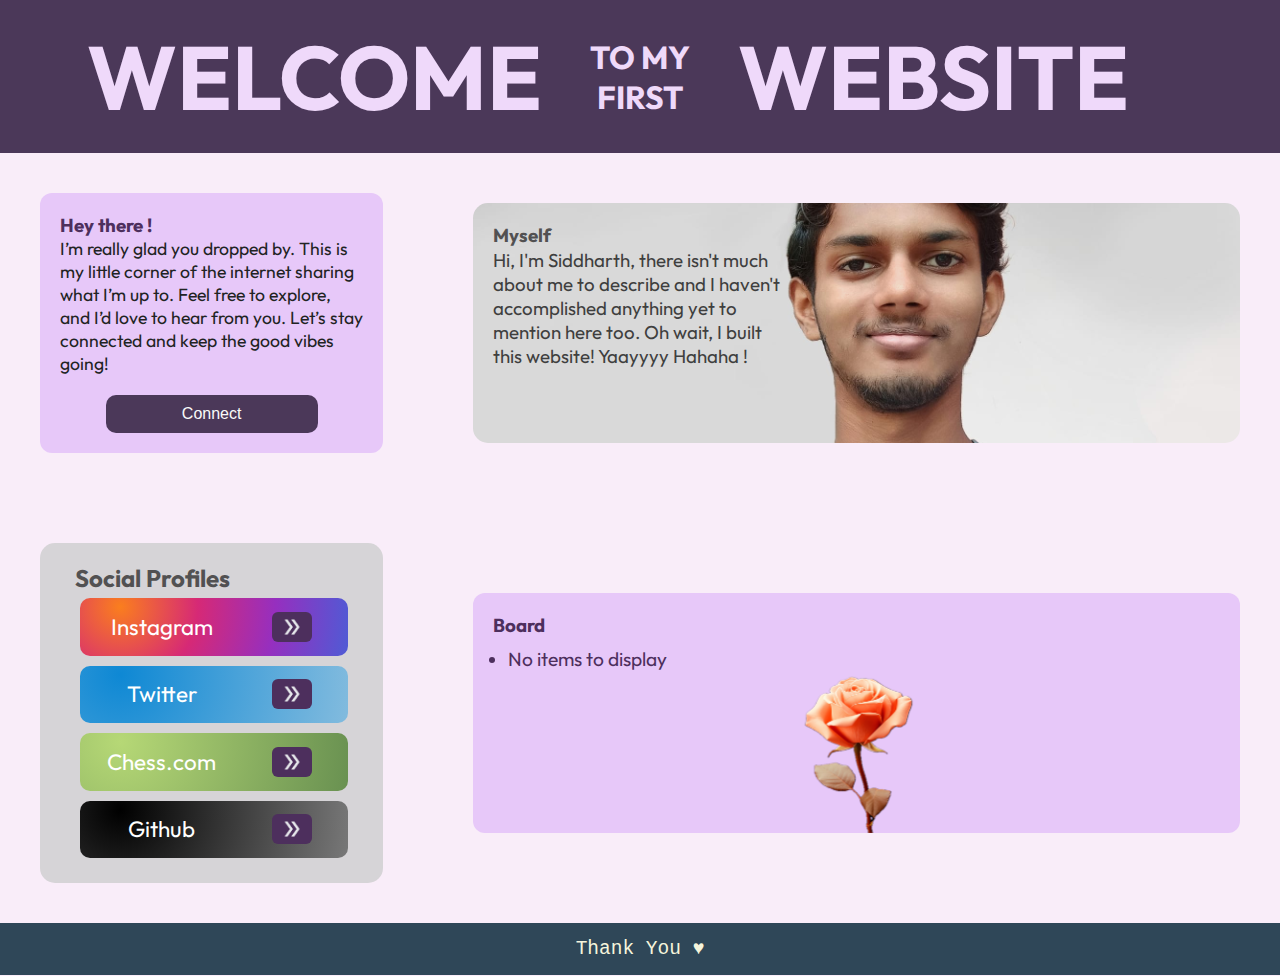
<file: index.html>
<!DOCTYPE html>
<html lang="en">
  <head>
    <meta charset="UTF-8" />
    <meta name="viewport" content="width=device-width, initial-scale=1.0" />
    <title>Siddharth</title>
    <link rel="stylesheet" href="style.css" />
    <link rel="icon" href="icon2.svg " />

    <link rel="preconnect" href="https://fonts.googleapis.com">
<link rel="preconnect" href="https://fonts.gstatic.com" crossorigin>
<link href="https://fonts.googleapis.com/css2?family=Outfit:wght@100..900&display=swap" rel="stylesheet">
  </head>
  <body>
    <header>
      <div class="title">
        <h1 class="welcome">WELCOME</h1>
        <h1 class="tomy">TO MY</h1>
        <h1 class="first">FIRST</h1>
        <h1 class="website">WEBSITE</h1>
      </div>
    </header>

    <main>
      <div  class="greet">
        <h3>Hey there !</h3>
        <p class="bio">
          I’m really glad you dropped by. This is my little corner of the
          internet sharing what I’m up to. Feel free to explore, and I’d love to hear from you. Let’s stay connected and keep the
          good vibes going!
        <div>
          <a href="login.html" class="connect1">
            <button class="connect">Connect</button>
          </a>
        </div>
      </p>
      </div>
      <div class="myself">
        <h3>Myself</h3>
        <p class="det">
          Hi, I'm Siddharth, there isn't much about me to describe and I haven't
          accomplished anything yet to mention here too. Oh wait, I built this
          website! Yaayyyy Hahaha !
        </p>
      </div>

      <div class="board" >
        <h3>Board</h3>
      <ul class="list">
        <li>
         <p>No items to display</p>
         
        </li>
        
      </ul>



       
       
      </div>

      <div  class="intro">
        <h2>Social Profiles</h2>
        <p class="insta">Instagram 
          <a href="https://www.instagram.com/siddharthzs/profilecard/?igsh=OHkxNW9kOGtybWdn" target="_blank" id="igbtn">
            <img class="arrow" src="arrow1.png" /></a></p>
        <p class="twitter">Twitter 
          <a href="https://x.com/Siddharth45z?t=7HJuJNLNlMWxiNvcWAcINg&s=09" target="_blank" id="igbtn">
            <img class="arrow" src="arrow1.png" /></a></p>
        <p class="chess">Chess.com 
          <a href="https://www.chess.com/member/Siddharth-Plays" target="_blank" id="igbtn">
            <img class="arrow" src="arrow1.png" /></a></p>
        <p class="github">Github 
          <a href="https://github.com/SiddharthLives" target="_blank" id="igbtn">
            <img class="arrow" src="arrow1.png" /></a></p>
      </div>
    </main>

    <footer>
      <p class="footer">Thank You &hearts;</p>
    </footer>
  </body>
</html>
</file>
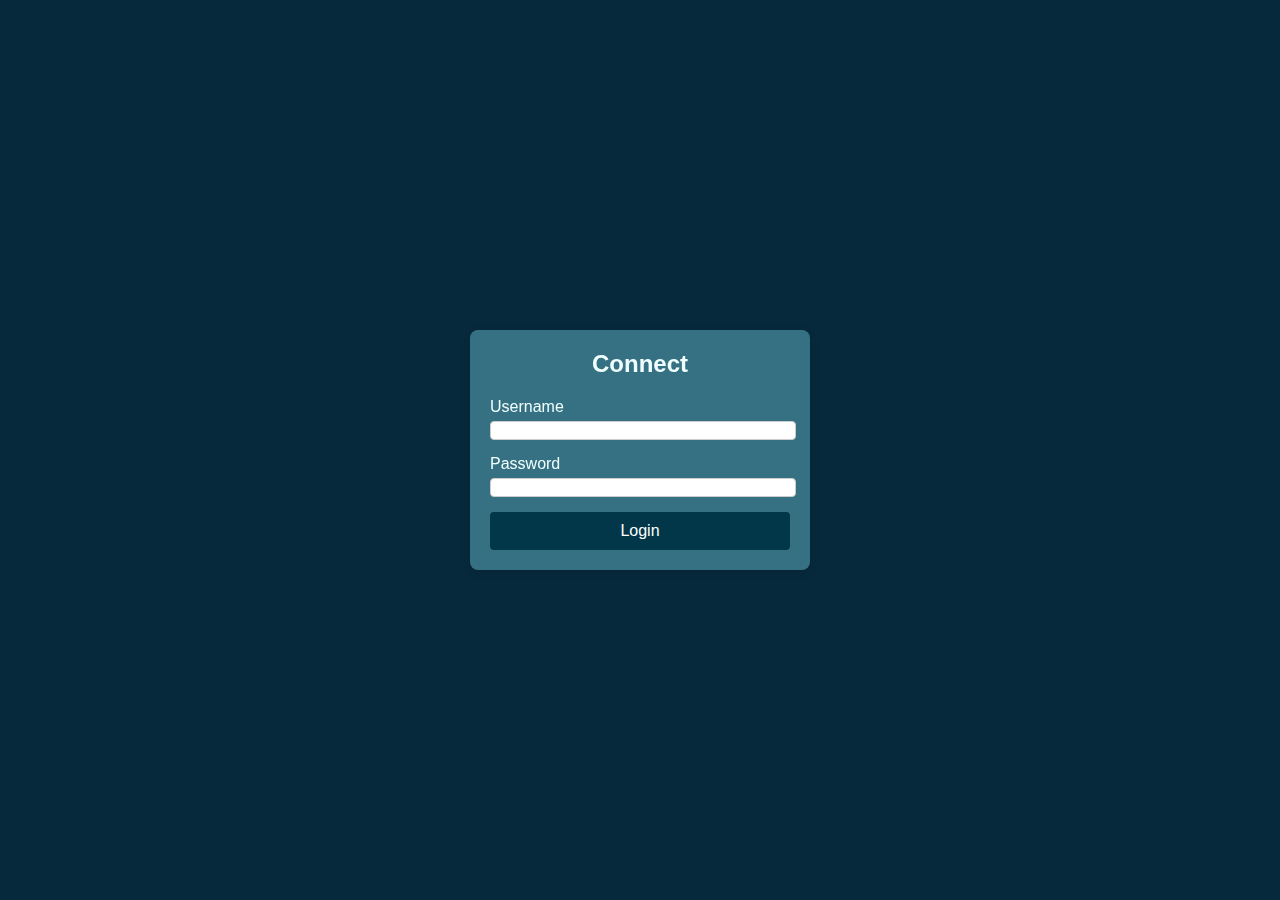
<file: login.html>
<!DOCTYPE html>
<html lang="en">
  <head>
    <meta charset="UTF-8" />
    <meta name="viewport" content="width=device-width, initial-scale=1.0" />
    <title>Login</title>
    <link rel="stylesheet" href="login.css" />
    <link rel="icon" href="logicon.svg" />
  </head>
  <body>
    <div class="login-container">
      <h1>Connect</h1>
      <form action="#" method="POST">
        <div class="input-group">
          <label for="username">Username</label>
          <input type="text" id="username" name="username" required />
        </div>
        <div class="input-group">
          <label for="password">Password</label>
          <input type="password" id="password" name="password" required />
        </div>
        <button type="submit">Login</button>
      </form>
    </div>
  </body>
</html>
</file>
<file: style.css>
* {
  margin: 0px;
  padding: 0px;
}
a {
  text-decoration: none;
}
body {
  background-color: rgb(249, 237, 249);

  font-family: "Outfit", sans-serif;
}
header {
  background-color: #4b3859;
  justify-content: center;
  align-items: center;
}

.title {
  color: #efd9fa;

  font-family: "Outfit", serif;

  margin: 0px;
  padding: 20px;
  display: grid;
  grid-template-columns: 2fr 0.75fr 2fr;
  grid-template-rows: auto auto;
}
.welcome {
  grid-area: 1/1/3/2;
  text-align: end;
  font-size: 7vw;
}
.tomy {
  display: inline-block;
  grid-area: 1/2/2/3;
  text-align: center;
  display: flex;
  flex-direction: column-reverse;
  font-size: 2.5vw;
}
.first {
  display: inline-block;
  grid-area: 2/2/3/3;
  text-align: center;
  display: flex;
  flex-direction: column;
  font-size: 2.5vw;
}
.website {
  display: inline-block;
  grid-area: 1/3/3/4;
  text-align: start;
  font-size: 7vw;
}

.myself {
  color: rgb(82, 81, 82);
  background-color: rgba(240, 240, 240, 1);
  border-radius: 15px;
  min-height: 200px;
  max-height: fit-content;
  padding: 20px;
  margin: 20px 40px;

  background-image: url("me45.jpeg");
  background-size: cover;
  background-repeat: no-repeat;
  background-position: left;
  background-blend-mode: darken;

  display: grid;
  grid-template-columns: 0.8fr 1.2fr;
  grid-template-rows: 25px 1fr;
}
.bio {
  color: rgb(33, 35, 35);
  font-family: "Outfit", sans-serif;
}
.det {
  color: rgb(63, 63, 63);
  grid-area: 2/1/3/2;
}
image {
  z-index: -1;
}
.greet {
  color: #4d2f5d;
  background-color: #e7c8f9;
  margin: 40px;
  padding: 20px;
  min-height: 200px;
  max-height: fit-content;
  border-radius: 12px;

  display: grid;
  grid-template-rows: auto 1.5fr 0.5fr;
}
.connect1 {
  display: flex;
  flex-direction: column;
  justify-content: space-evenly;
  align-items: center;
}
.board {
  color: #4d2f5d;
  background-color: rgba(231, 200, 249, 1);
  margin: 40px;
  padding: 20px;
  height: 200px;
  border-radius: 12px;
  background-image: url(flower.png);

  background-repeat: no-repeat;
  background-position: bottom center;
}
.list {
  font-size: 1.2em;
  padding: 10px 15px;
  line-height: 25px;
}
.connect {
  width: 70%;
  color: rgb(250, 250, 250);
  font-size: 1em;
  background-color: #4b3859;
  margin-top: 20px;
  padding: 10px 0px;
  border-radius: 10px;
}

@media (min-width: 349px) and (max-width: 405px) {
  .myself {
    grid-template-columns: 1fr 1fr;
  }
}
@media (max-width: 348px) {
  .myself {
    grid-template-columns: 1.1fr 0.9fr;
  }
}

@media (min-width: 392px) {
  .bio {
    font-size: 1.1em;
  }
}
.intro {
  color: rgb(82, 81, 82);
  background-color: #d6d4d7;
  padding: 20px 35px;
  height: 300px;

  margin: 40px;

  display: flex;
  flex-direction: column;
  justify-content: space-evenly;
  border-radius: 15px;
}
@media (min-width: 700px) {
  main {
    width: 100%;
    display: grid;
    grid-template-columns: 1fr 2fr;
    grid-template-rows: auto auto;
    gap: 10px;

    align-items: center;
    justify-content: center;
  }
  .board {
    grid-area: 2/2/3/3;
    background-size: 35%;
  }
  #intro {
    grid-area: 2/1/3/2;
  }
  .det {
    font-size: 1.17em;
  }
}
@media (max-width: 700px) {
  main {
    justify-content: center;
  }
  .board {
    background-size: 55%;
  }
}

footer {
  font-size: 1.5em;
  color: beige;
  text-align: center;
  bottom: 0px;
  padding: 15px;
  background-color: rgb(47, 71, 88);
  font-family: monospace;
}
.insta {
  background: radial-gradient(
    circle at 15% 15%,

    #fa7e1e,
    #d62976,
    #962fbf,
    #4f5bd5
  );
  height: 100vh;
  margin: 0;
}
.chess {
  background: radial-gradient(
    circle at 15% 15%,
    rgb(182, 216, 118),
    rgb(105, 145, 81)
  );
  height: 100vh;
  margin: 0;
}
.twitter {
  background-color: rgb(29, 161, 242);
  background: radial-gradient(
    circle at 15% 15%,

    rgb(14, 136, 212),
    rgb(130, 187, 222)
  );
}
.github {
  background: radial-gradient(
    circle at 15% 15%,
    rgb(0, 0, 0),
    rgb(120, 120, 120)
  );
  height: 100vh;
  margin: 0;
}
.insta,
.chess,
.twitter,
.github {
  font-size: 1.4em;
  color: white;
  display: inline-block;
  align-content: center;
  width: 95%;
  height: 80px;
  margin: 5px;
  border-radius: 10px;
  padding: 4px;
  display: grid;
  place-items: center;
  grid-template-columns: 1.2fr 0.8fr;
}
button {
  color: #4d2f5d;
  background-color: #4d2f5d;
  border-radius: 6px;
  border: 0px;
  cursor: pointer;
}
button:hover {
  background: rgb(46, 100, 154);
}
.arrow {
  color: #4d2f5d;
  width: 30px;
  padding: 0px 5px;
  background-color: #4d2f5d;
  border-radius: 6px;
}
.arrow:hover {
  background: rgb(129, 101, 166);
}
#igbtn {
  display: flex;
  justify-content: center;
}
</file>
<file: login.css>
/* Reset some default styles */
body,
h1,
h2,
h3,
p {
  color: azure;
  margin: 0;
  padding: 0;
}

body {
  font-family: Arial, sans-serif;
  background-color: #07293c; /* Light gray background */
  display: flex;
  justify-content: center;
  align-items: center;
  height: 100vh; /* Full viewport height */
  backdrop-filter: blur(50px);
}

.login-container {
  background: rgba(100, 185, 200, 0.5); /* White background for the form */
  padding: 20px;
  border-radius: 8px; /* Rounded corners */
  box-shadow: 0 2px 10px rgba(0, 0, 0, 0.1); /* Subtle shadow */
  width: 300px; /* Fixed width */
  text-align: center; /* Center text */
}

h1 {
  margin-bottom: 20px; /* Space below the heading */
  font-size: 24px; /* Font size for the heading */
}

.input-group {
  margin-bottom: 15px; /* Space between input groups */
  text-align: left; /* Align labels to the left */
}

label {
  display: block; /* Labels take full width */
  margin-bottom: 5px; /* Space below the label */
}

input[type="text"],
input[type="password"] {
  width: 100%; /* Full width inputs */
  padding: 10px, 0px, 10px, 10px; /* Padding inside inputs */
  border: 1px solid #ccc; /* Light gray border */
  border-radius: 4px; /* Rounded corners for inputs */
}

button {
  width: 100%; /* Full width button */
  padding: 10px; /* Padding inside the button */
  background-color: rgb(2, 55, 73); /* Green background */
  color: white; /* White text */
  border: none; /* No border */
  border-radius: 4px; /* Rounded corners */
  cursor: pointer; /* Pointer cursor on hover */
  font-size: 16px; /* Font size for the button */
}

button:hover {
  background-color: #8ed5de; /* Darker green on hover */
}
</file>
